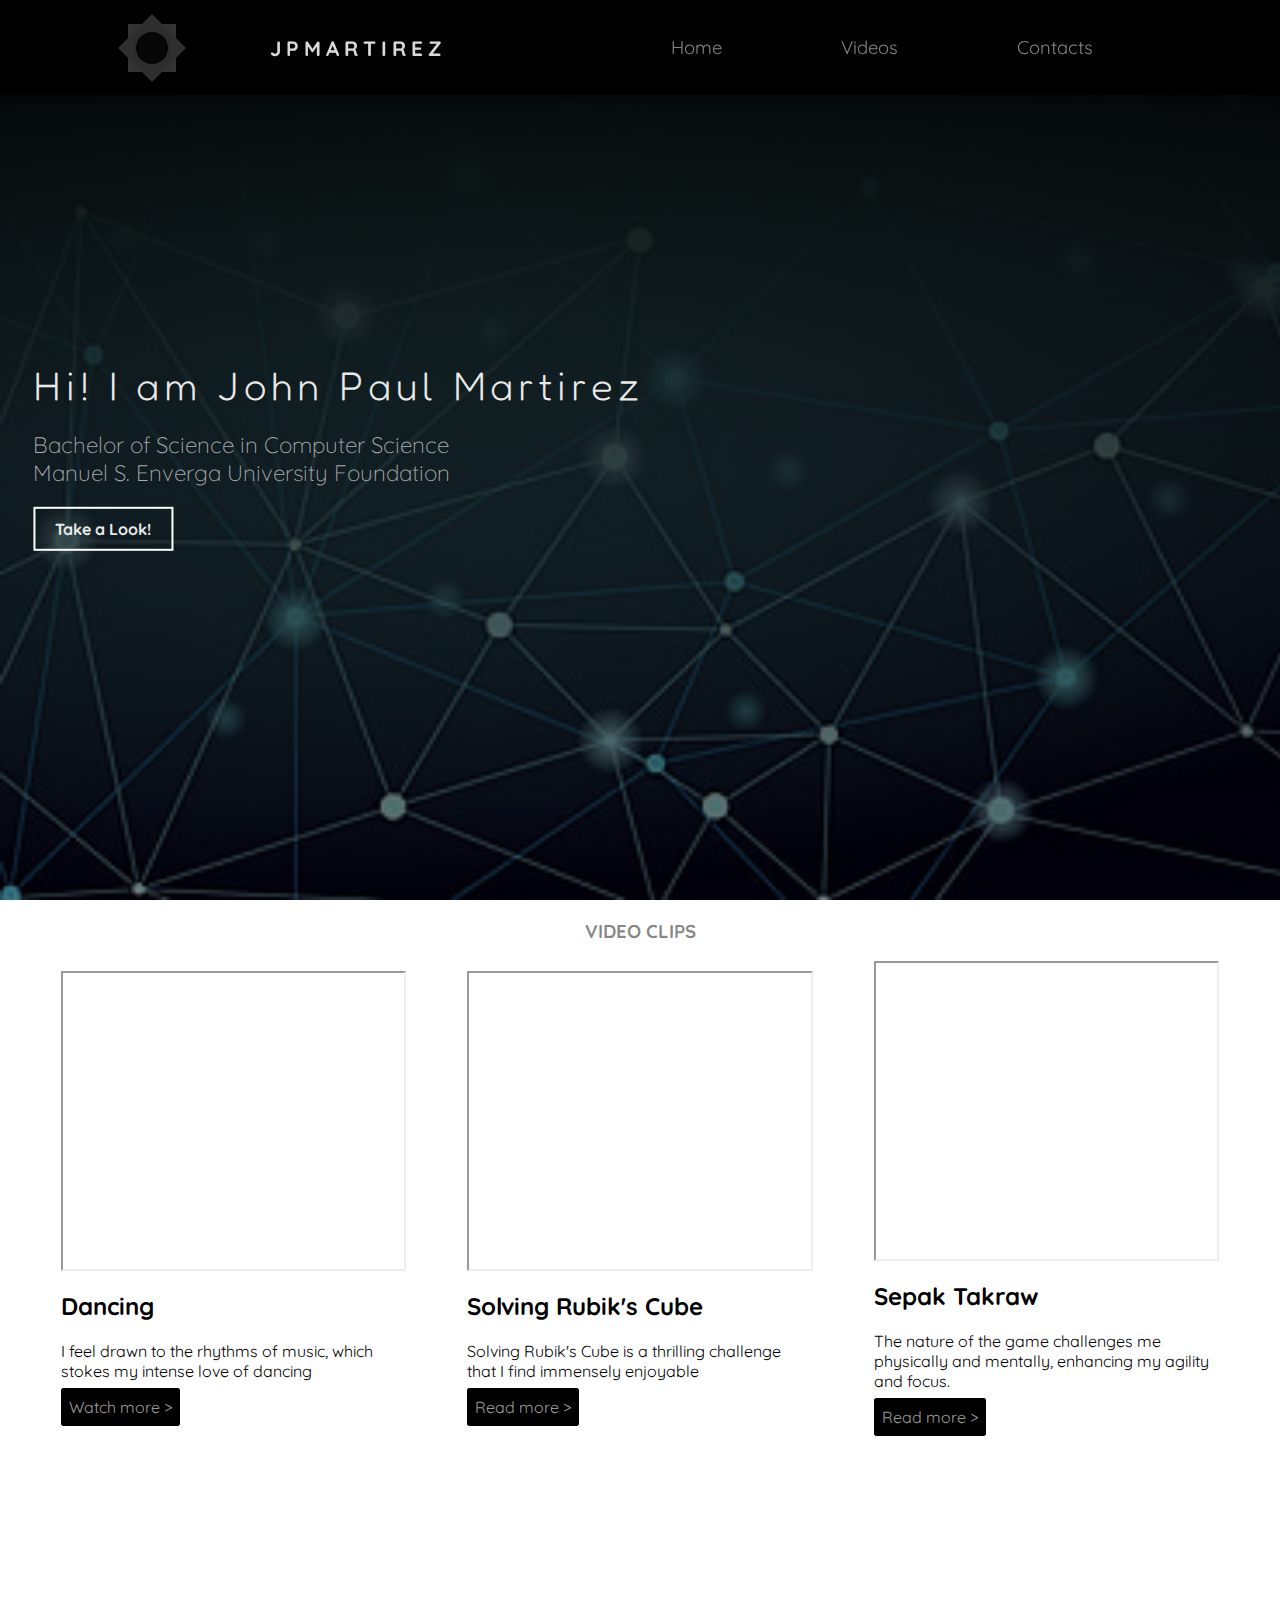
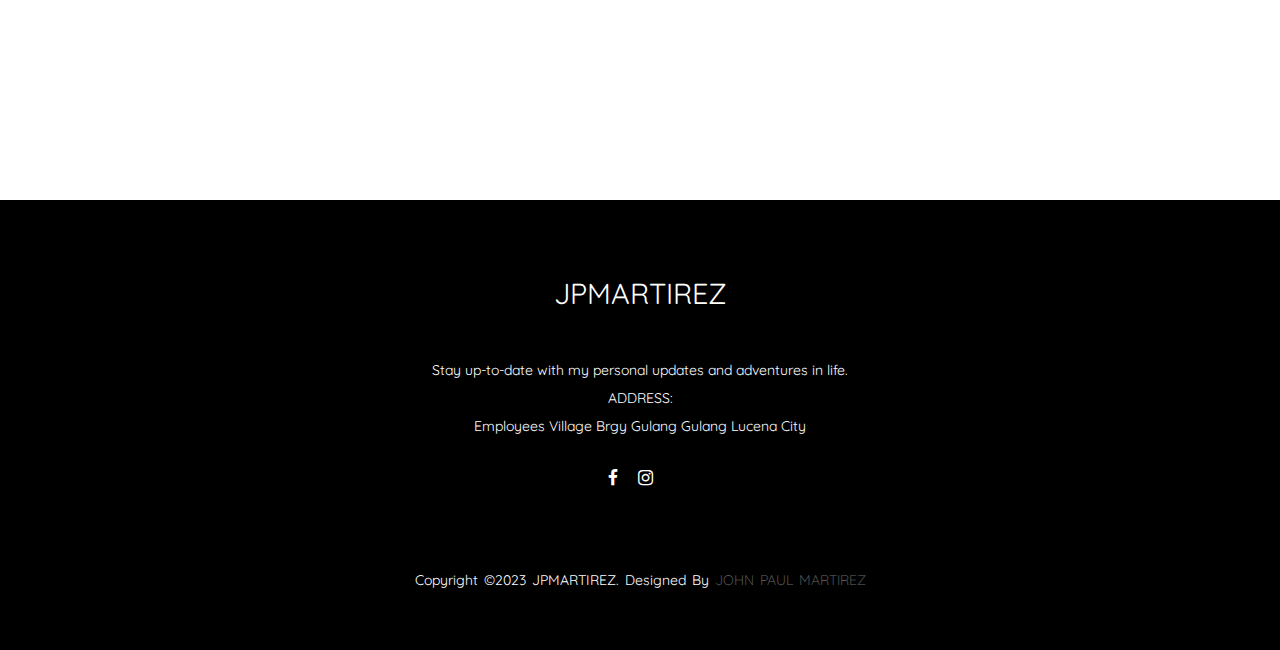
<file: index.html>
<!DOCTYPE html>
<html lang="en">
<head>
    <title>Personal Website</title>
    <link rel="stylesheet" href="style.css">
    <link rel="preconnect" href="https://fonts.gstatic.com">
    <link href="https://fonts.googleapis.com/css2?family=Fredoka+One&family=Quicksand&display=swap" rel="stylesheet">
    <link href="https://unpkg.com/aos@2.3.1/dist/aos.css" rel="stylesheet">
    <meta charset="UTF-8">
    <meta name="viewport" content="width=device-width", initial-scale="1.0">
    <link rel="stylesheet" href="https://stackpath.bootstrapcdn.com/font-awesome/4.7.0/css/font-awesome.min.css">
</head>
<body>
<nav>
    <div class="loader"></div>
    <div class="container logo">
        <h1>JPMARTIREZ</h1>
    </div>
    <ul>
        <li><a href="#" id="home">Home</a></li>
        <li><a href="#pogi" id="branch">Videos</a></li>
        <li><a href="#footer" id="contact">Contacts</a></li>
    </ul>
</nav>
<div class="banner-img" id="banner-img">
    <div class="banner-text">
        <h1>Hi! I am John Paul Martirez <br></h1>
        <p>Bachelor of Science in Computer Science <br/> Manuel S. Enverga University Foundation</p>
        <a href="content.html" id="learn">Take a Look!</a>
        
    </div>
	
<main>
    <div class="branches" id="pogi">
        <div class="branches-content">
            <div class="txt">
                <h3>Video Clips</h3>
            </div>
            <div class="container videos">
                <div class="vidone">
                    <div id="video">
                        <iframe src="https://drive.google.com/file/d/15GYvlxCG_BsGfR9UlxOCLWvVjNVASj2O/preview" width="100%" height="100%" allow="autoplay" allowfullscreen></iframe>
                    </div>
                    <div class="vid-text">
                        <h2>Dancing</h2>
                        <p>I feel drawn to the rhythms of music, which stokes my intense love of dancing</p>
                        <a href="https://drive.google.com/drive/folders/12AIwfMZ7xShELPcov84kx-c44BAl708h">Watch more ></a>
                    </div>
                </div>
                <div class="vidtwo">
                    <div id="video">
                        <iframe src="https://drive.google.com/file/d/1klJVD5F9JPQ1vX-P6CiQjYtUjphsQ3Te/preview" width="100%" height="100%" allow="autoplay" allowfullscreen></iframe>
                    </div>
                    <div class="vid-text">
                        <h2>Solving Rubik's Cube</h2>
                        <p>Solving Rubik's Cube is a thrilling challenge that I find immensely enjoyable</p>
                        <a href="https://www.speedcube.com.au/pages/how-to-solve-a-rubiks-cube">Read more ></a>
                    </div>
                </div>
                <div class="vidthree">
                    <div id="video">
                        <iframe src="https://drive.google.com/file/d/1s3u_uq7ob8YNVKDZ4IjLxLulWUR2H2i0/preview" width="100%" height="100%" allow="autoplay" allowfullscreen></iframe>
                    </div>
                    <div class="vid-text">
                        <h2>Sepak Takraw</h2>
                                <p>The nature of the game challenges me physically and mentally, enhancing my agility and focus. </p>
                                <a href="https://historyofsoccer.info/sepak-takraw">Read more ></a>
                    </div>
                </div>
            </div>
        </div>
    </div>
    <footer>
        <div class="footcontent" id="footer">
            <h3>JPMARTIREZ</h3>
            <p>
                Stay up-to-date with my personal updates and adventures in life. <br/>ADDRESS: <br/>Employees Village Brgy Gulang Gulang Lucena City
            </p>
            <ul class="socials">
                <li><a href="https://www.facebook.com/JohnPaul.Martirez18"><i class="fa fa-facebook"></i></a></li>
                <li><a href="https://www.instagram.com/lopnajj/"><i class="fa fa-instagram"></i></a></li>
                <li><a href="#"><i class=""></i></a></li>
                <li><a href="#"><i class=""></i></a></li>
                <li><a href="#"><i class=""></i></a></li>
            </ul>
        </div>
        <div class="footbottom">
            <p>Copyright &copy;2023 JPMARTIREZ. designed by <span>John Paul Martirez</span></p>
        </div>
    </footer>
    

</main>
</body>
</html>
</file>
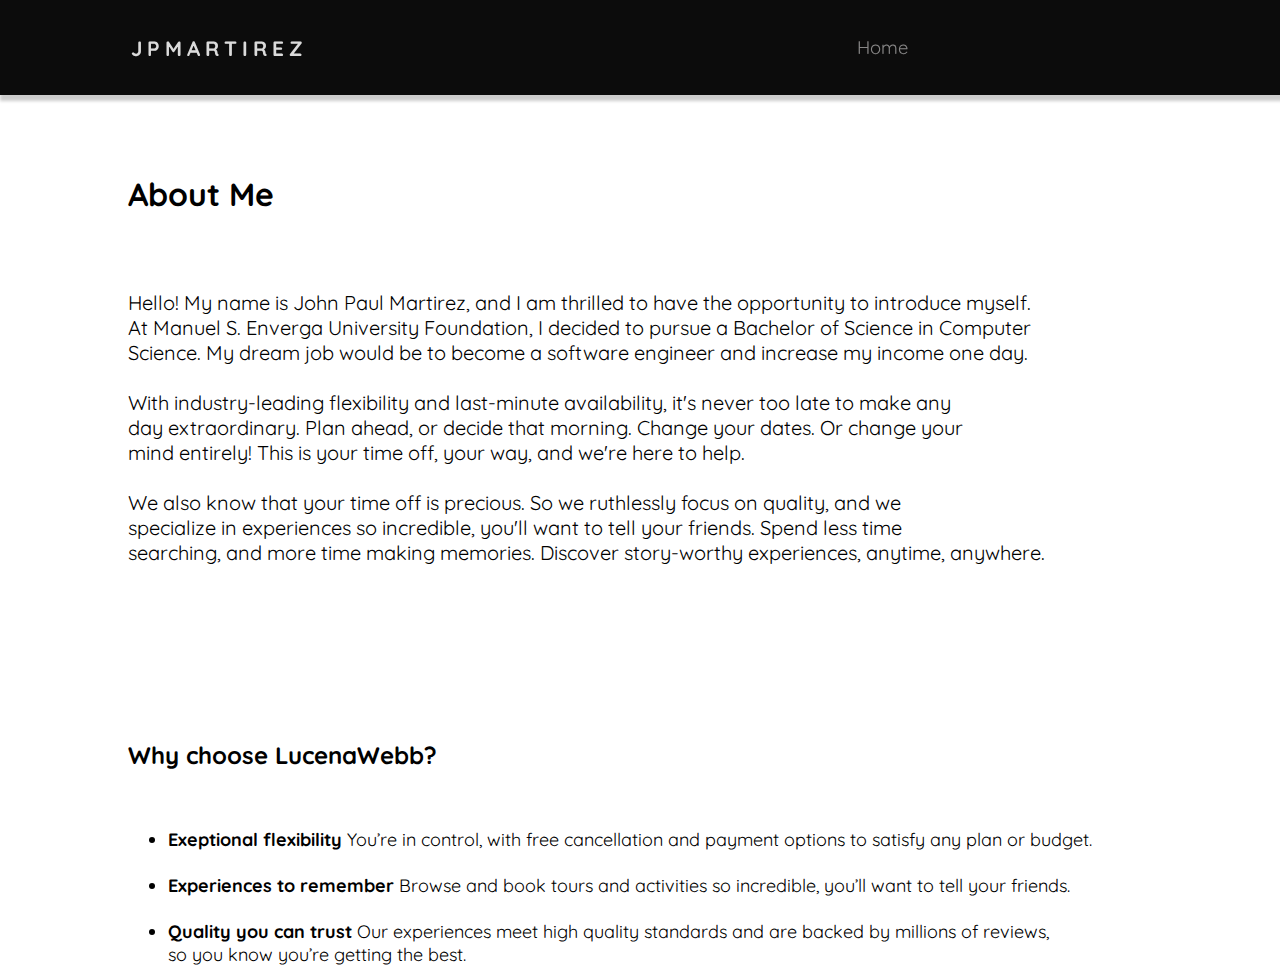
<file: about.html>
<!DOCTYPE html>
<head>
    <title>Beauty ofLucena</title>
    <link rel="stylesheet" href="style.css">
    <link rel="preconnect" href="https://fonts.gstatic.com">
    <link href="https://fonts.googleapis.com/css2?family=Fredoka+One&family=Quicksand&display=swap" rel="stylesheet">
    <link href="https://unpkg.com/aos@2.3.1/dist/aos.css" rel="stylesheet">
</head>
<body>
<nav>
    <div class="container logo">
        <h1>JPMARTIREZ</h1>
    </div>
    <ul>
        <li><a href="index.html" id="home">Home</a></li>
    </ul>
</nav>
<div class="aboutus2">
    <h1>
        About Me
    </h1>
    <p> Hello! My name is John Paul Martirez, and I am thrilled to have the opportunity to introduce myself. <br/> 
        At Manuel S. Enverga University Foundation, I decided to pursue a Bachelor of Science in Computer <br/>Science.
        My dream job would be to become a software engineer and increase my income one day.  <br/> 
         <br/> 
        With industry-leading flexibility and last-minute availability, it's never too late to make any <br/> day 
        extraordinary. Plan ahead, or decide that morning. Change your dates. Or change your <br/> mind entirely!
         This is your time off, your way, and we're here to help. <br/> <br/> 
         We also know that your time off is precious. So we ruthlessly focus on quality, and we <br/> specialize 
         in experiences so incredible, you'll want to tell your friends. Spend less time <br/> searching, and more 
         time making memories. Discover story-worthy experiences, anytime, anywhere.
    </p>
    <h2>Why choose LucenaWebb?</h2>
    <ul>
        <li>
            <b>Exeptional flexibility</b>
            You’re in control, with free cancellation and payment options to satisfy any plan or budget.
        </li>
        <br/>
        <li>
            <b>Experiences to remember</b>
            Browse and book tours and activities so incredible, you’ll want to tell your friends.
        </li>
        <br/>
        <li>
            <b>Quality you can trust</b>
            Our experiences meet high quality standards and are backed by millions of reviews, <br/>so you know you’re getting the best.
        </li>
    </ul>
</div>
</body>
</html>
</file>
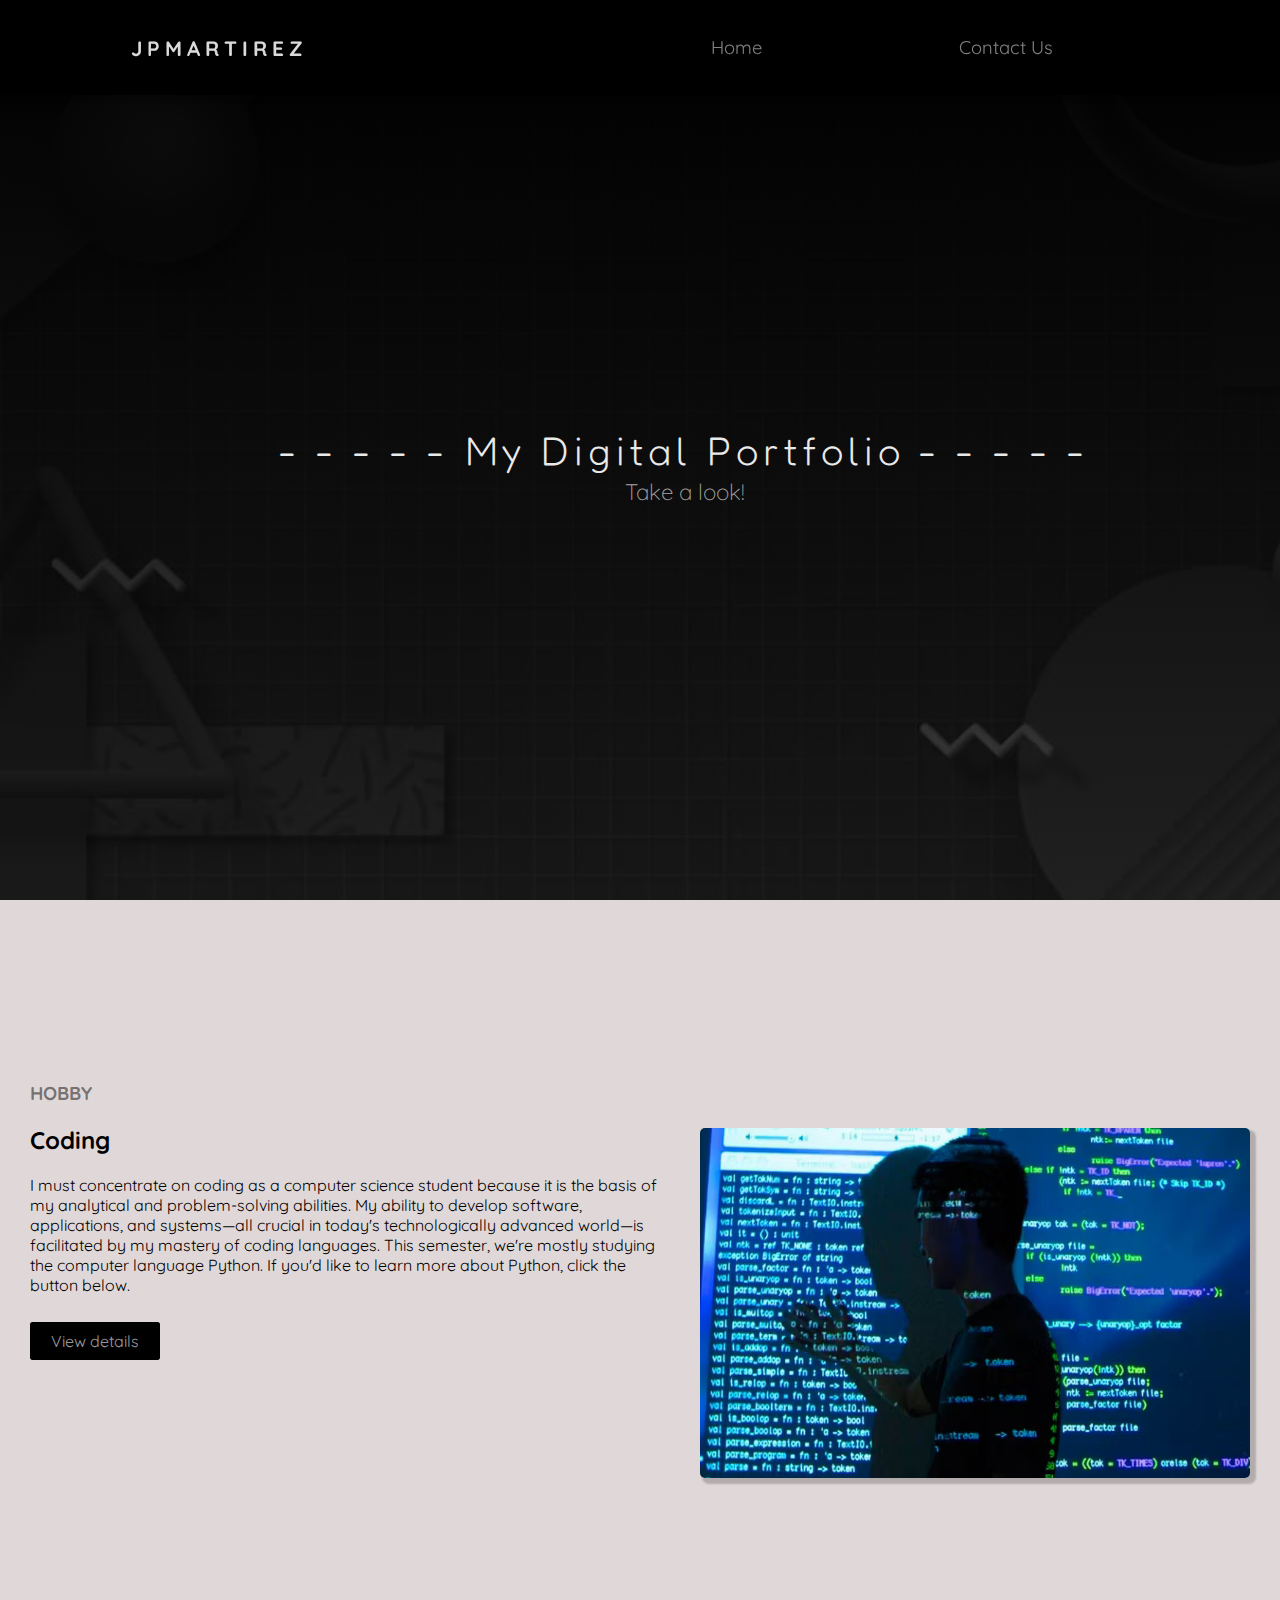
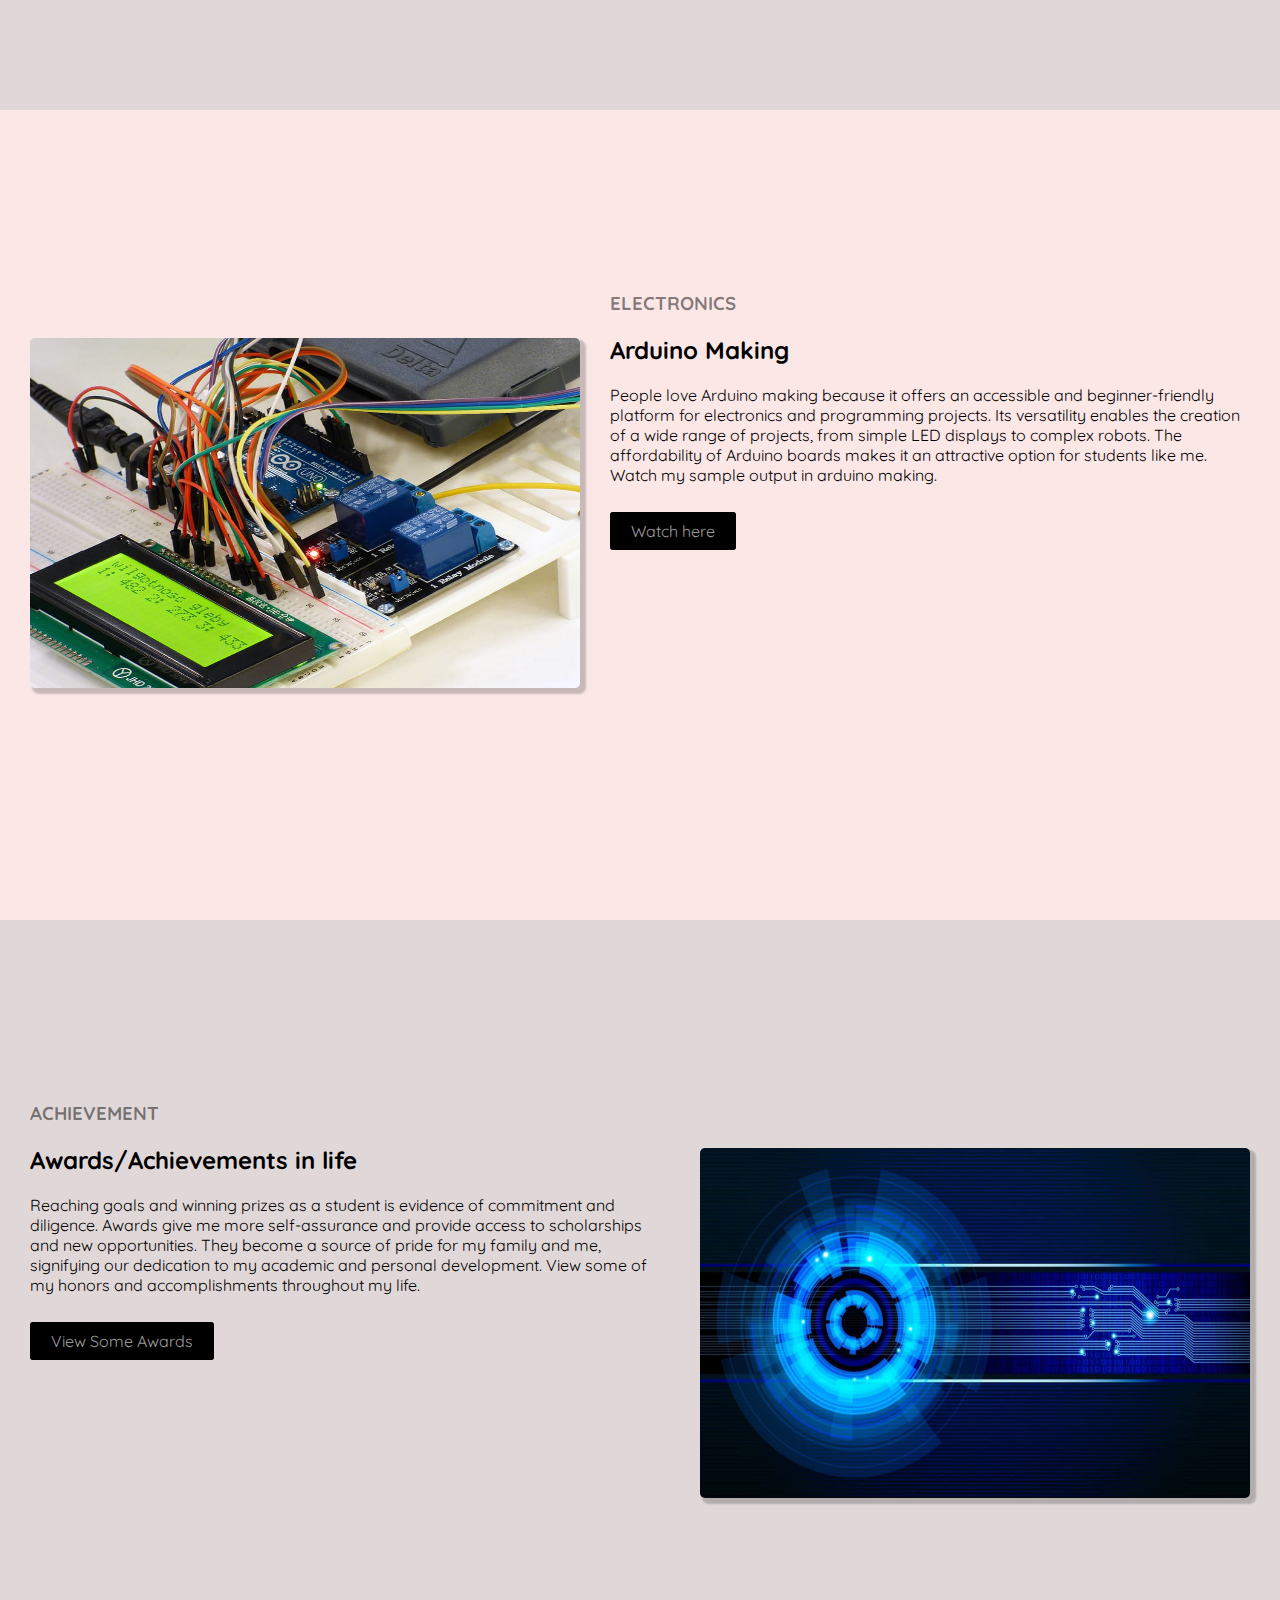
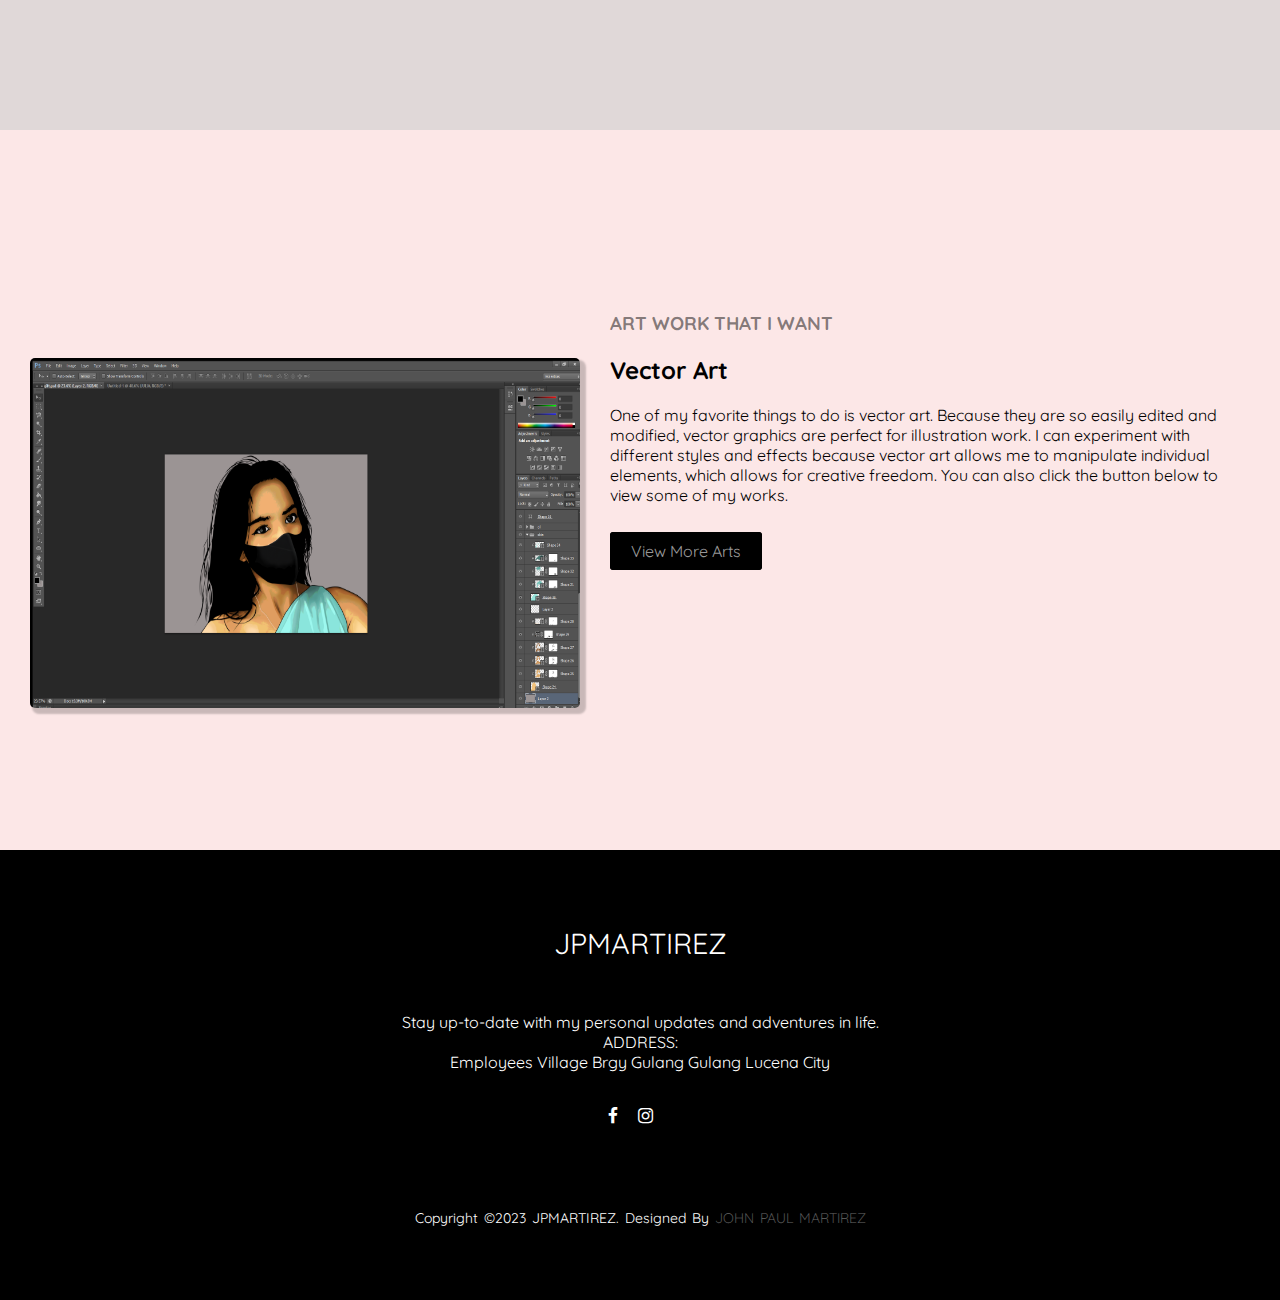
<file: content.html>
<!DOCTYPE html>
<head>
    <title>Beauty ofLucena</title>
    <link rel="stylesheet" href="style.css">
    <link rel="preconnect" href="https://fonts.gstatic.com">
    <link href="https://fonts.googleapis.com/css2?family=Fredoka+One&family=Quicksand&display=swap" rel="stylesheet">
    <link href="https://unpkg.com/aos@2.3.1/dist/aos.css" rel="stylesheet">
    <meta charset="UTF-8">
    <meta name="viewport" content="width=device-width", initial-scale="1.0">
    <link rel="stylesheet" href="https://stackpath.bootstrapcdn.com/font-awesome/4.7.0/css/font-awesome.min.css">
</head>
<body>
<nav>
    <div class="container logo">
        <h1>JPMARTIREZ</h1>
    </div>
    <ul>
        <li><a href="index.html" id="home">Home</a></li>
        <li><a href="#footer2" id="contact">Contact Us</a></li>
    </ul>
</nav>
<div class="bannerimg" id="bannerimg">
    <div class="bannertext">
        <h1>- - - - - My Digital Portfolio - - - - -  </h1>
        <p>Take a look!</p>
    </div>
    <main>
        <div class="firstwork" id="services">
            <div class="imgwork">
                <img src="coding2.jpg" alt="work2.jpg">
            </div> 
            <div class="worktext">
                <h3>Hobby</h3>
                <h2>Coding</h2>
                    <p>I must concentrate on coding as a computer science student because it is the basis of my analytical and problem-solving abilities. My ability to develop software, applications, and systems—all crucial in today's technologically advanced world—is facilitated by my mastery of coding languages. This semester, we're mostly studying the computer language Python. If you'd like to learn more about Python, click the button below.
                    </p><br>
                <div class="button-link">
                    <a href="https://www.youtube.com/watch?v=_uQrJ0TkZlc&t=3501s">View details</a>
                </div>
        </div>
        <div class="container secondwork" id="products">
            <div class="imgwork">
                <img src="arduino.jpg" alt="product.jpg">
            </div> 
            <div class="worktext">
                <h3>Electronics </h3>
                <h2>Arduino Making</h2>
                <p>People love Arduino making because it offers an accessible and beginner-friendly platform for electronics and programming projects. Its versatility enables the creation of a wide range of projects, from simple LED displays to complex robots. The affordability of Arduino boards makes it an attractive option for students like me. Watch my sample output in arduino making.</p><br>
                <div class="button-link">
                    <a href="https://drive.google.com/file/d/1zchGkUSYJRUQbPMMWMq8v1GooikzY_Ui/view?usp=drive_link">Watch here</a>
                     
                </div> 
            </div>
        </div>
        <div class="thirdwork" id="services">
            <div class="imgwork">
                <img src="tech2.jpg" alt="">
            </div> 
            <div class="worktext">
                <h3>Achievement</h3>
                <h2>Awards/Achievements in life</h2>
                    <p>Reaching goals and winning prizes as a student is evidence of commitment and diligence. Awards give me more self-assurance and provide access to scholarships and new opportunities. They become a source of pride for my family and me, signifying our dedication to my academic and personal development. View some of my honors and accomplishments throughout my life.</p><br>
                <div class="button-link">
                    <a href="https://drive.google.com/drive/folders/1ofn5cN_WMXn2O08dg_x5WEIsSIEi5rWI">View Some Awards</a>
                </div>
        </div>
        <div class="fourthwork" id="products">
            <div class="imgwork">
                <img src="vector.png" alt="">
            </div> 
            <div class="worktext">
                <h3>Art Work that I Want</h3>
                <h2>Vector Art</h2>
                <p>One of my favorite things to do is vector art.  Because they are so easily edited and modified, vector graphics are perfect for illustration work.  I can experiment with different styles and effects because vector art allows me to manipulate individual elements, which allows for creative freedom. You can also click the button below to view some of my works.
                </p><br>
                <div class="button-link">
                    <a href="https://drive.google.com/drive/folders/1yE0gJHGDmQezPI8F5qFTUfCC3U70HGHt">View More Arts</a>
                     
                </div> 
            </div>
        </div>
    <div class="button-top">
        <button><i class="fas fa-arrow-up"></i></button>
    </div>
        </div>
    </main>
    </div>
    <footer2>
        <div class="footcontent2" id="footer2">
            <h3>JPMARTIREZ</h3>
            <p>
                Stay up-to-date with my personal updates and adventures in life. <br/>ADDRESS: <br/>Employees Village Brgy Gulang Gulang Lucena City
            </p>
            <ul class="socials">
                <li><a href="https://www.facebook.com/JohnPaul.Martirez18"><i class="fa fa-facebook"></i></a></li>
                <li><a href="https://www.instagram.com/lopnajj/"><i class="fa fa-instagram"></i></a></li>
                <li><a href="#"><i class=""></i></a></li>
                <li><a href="#"><i class=""></i></a></li>
                <li><a href="#"><i class=""></i></a></li>
            </ul>
        </div>
        <div class="footbottom">
            <p>Copyright &copy;2023 JPMARTIREZ. designed by <span>John Paul Martirez</span></p>
        </div>
    </footer2>
    <div class="button-top">
        <button><i class="fa fa-arrow-up"></i></button>
    </div>
    
    </body>
</file>
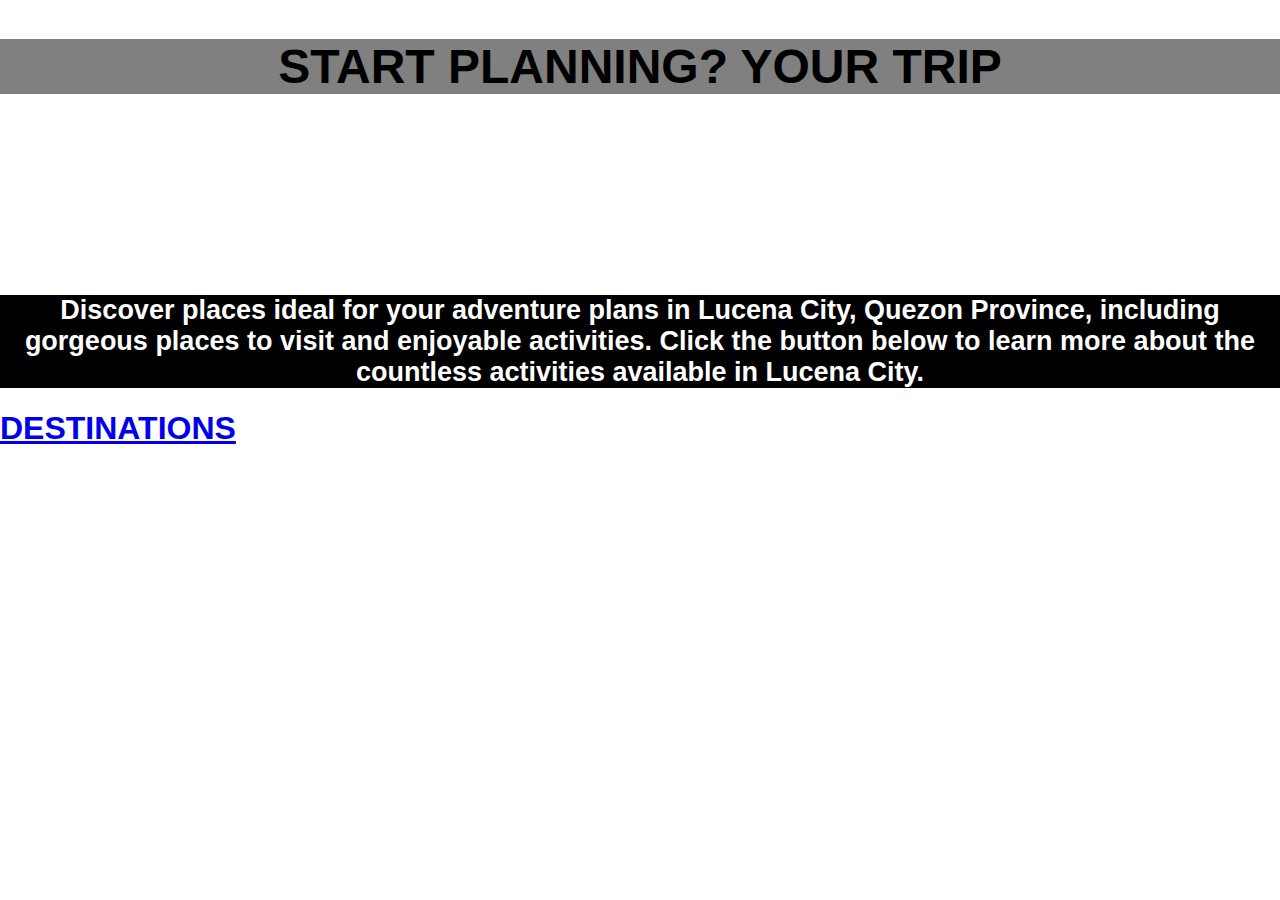
<file: Tourist-Spot.html>
<html>
	<head>
		<link rel="stylesheet" href="style.css">
		&nbsp;
		<center><h1 style="background-color:Gray;"><font size=8><center>START PLANNING? YOUR TRIP</center></h1></font>
	
	<font size=6><h1 style="color:rgb(255, 255, 255);"><center>LUCENA: Places to Visit and Things to do</center></h1></font>
</head>

<body>

	&nbsp;
	<center><font size=4><h2 style="color:white; background-color:Black; ">Discover places ideal for your adventure plans in Lucena City, Quezon Province, including gorgeous places to visit and enjoyable activities. Click the button below to learn more about the countless activities available in Lucena City.</center></h2></font></center
		 
<li>
	<div class="destination">
		<h1>
			<a href="Destinations.html" class="destiny">DESTINATIONS</a>
		</h1>
	</div>
   
</body>
</html>
</file>
<file: style.css>
html{
    scroll-behavior: smooth;
}
* {
    box-sizing: border-box;
  }
  body {
    margin: 0;
    padding: 0;
    font-family: "Quicksand", sans-serif;
  }

  .loader {
    width: 48px;
    height: 48px;
    background: #353535;
    display: flex;
    position: relative;
    box-sizing: border-box;
    animation: rotationBack 1s ease-in-out infinite reverse;
  }
  
  .loader::before {
    content: '';
    box-sizing: border-box;
    left: 0;
    top: 0;
    transform: rotate(45deg);
    position: absolute;
    width: 48px;
    height: 48px;
    background: #2e2e2e;
    box-shadow: 0 0 5px rgba(0, 0, 0, 0.15);
  }
  
  .loader::after {
    content: '';
    box-sizing: border-box;
    width: 32px;
    height: 32px;
    border-radius: 50%;
    position: absolute;
    left: 50%;
    top: 50%;
    background: rgb(7, 7, 7);
    transform: translate(-50%, -50%);
    box-shadow: 0 0 5px rgba(0, 0, 0, 0.15);
  }
  
  @keyframes rotationBack {
    0% {
      transform: rotate(0deg);
    }
  
    100% {
      transform: rotate(-360deg);
    }
  }

nav{
    background-color: rgba(0, 0, 0, 0.952);
    box-shadow: 3px 3px 3px 3px rgba(0, 0, 0, 0.2);
    display: flex;
    align-items: center;
    justify-content:space-between;
    position: fixed;
    z-index: 100;
    width: 100%;
    transition: .3s ease;
    top: 0;
    left: 0;
    padding: 20px 10%;
  }
  nav.scroll-down-nav{
    min-height: 10vh;
  }
  nav .logo{
    display: flex;
    align-items: center;
  }
  nav h1{
    color: rgba(255, 255, 255, 0.856);
    letter-spacing: 5px;
    margin-left: .2rem;
    font-size: 1.3em;
  }
  nav ul {
    display: flex;
    list-style-type: none;
    justify-content:space-around;
    margin-left: 35px;
    width: 580px;
    transition: .5s ease;
    
  }
  ul li a {
    text-decoration: none;
    color: rgba(218, 216, 216, 0.6);
    font-size: 1.15em;
    justify-content: space-evenly;
  }
  nav a.active{
    color: #e47271;
    transition: 0.4s ease-in-out;
  } 
  nav .menu-bar{
    font-size: 25px;
    color: white;
    display: none;
    cursor: pointer;
  }
  nav :hover{
    color: bisque;
  }
  nav .menu-bars{
    display: none;
    color: white;
    font-size: 25px;
  }
  .banner-img {
    background-image: linear-gradient(rgb(0, 0, 0), rgba(0, 0, 0, 0.5)),
      url(webbackground.jpg);
    background-size: cover;
    background-repeat: no-repeat;
    height: 100vh;
    width: 100%;
    position: relative;
  }
.banner-text {
  position: absolute;
  color: rgb(233, 233, 233);
  top: 50%;
  left: 5%;
  transform: translate(-5%, -50%);
}
.banner-text h1 {
    font-size: 2.5em;
    margin: 0;
    font-family: "Fredoka One", cursive;
    letter-spacing: 5px;
    font-weight: lighter;
}
.banner-text p {
    font-size: 1.4em;
    font-weight: lighter;
    color: #e7e3e1bb;
    margin-bottom: 2rem;
}
.banner-text a {
    text-decoration: none;
    color: rgb(233, 233, 233);
    border: 2px solid white;
    font-weight: bolder;
    margin-right: 20px;
    transition: 0.3s ease-in-out;
}
.banner-text #learn {
    padding: 10px 20px;
  }
  .banner-text #visit {
    padding: 10px 25px;
  }
  .banner-text a:hover {
    color: rgba(0, 0, 0, 0.87);
    border: 2px solid rgb(233, 233, 233);
    background-color: rgb(233, 233, 233);
  }
  main {
    width: 100%;
  }
  .firstwork {
    width: 100%;
    display: flex;
    height: 90vh;
    background-color: rgb(224, 216, 216);
    justify-content: space-evenly;
    align-items: center;
    position: absolute;
    top: 100%;
    transform: inherit;
  }
  .firstwork .imgwork {
    order: 1;
  }
 .firstwork .worktext {
    width: 50%;
    order: 0;
    height: 60%;
 }
 .firstwork .worktext h3 {
    color: rgba(0, 0, 0, 0.486);
    text-transform: uppercase;
 }
 .firstwork .imgwork img {
    width: 550px;
    height: 350px;
    border-radius: 5px;
    box-shadow: 4px 4px 2px 2px rgba(0, 0, 0, 0.2);
 }
 .firstwork .worktext a {
    text-decoration: none;
    border: 1px solid black;
    border-radius: 3px;
    background-color: black;
    color: rgba(255, 255, 255, 0.616);
    margin: 0 0.5rem 0 0;
    padding: 8px 20px;
  }
  .firstwork .worktext #booknow {
    padding: 8px 29px;
  }
  .firstwork .worktext a:hover {
    border: 1px solid rgba(0, 0, 0, 0.856);
    background-color: rgba(0, 0, 0, 0.856);
    color: rgba(255, 255, 255, 0.616);
  }
  .secondwork {
    width: 100%;
    display: flex;
    height: 90vh;
    background-color: rgb(252, 231, 231);
    justify-content: space-evenly;
    align-items: center;
    position: absolute;
    top: 100%;
    transform: inherit;
  }
  .secondwork .imgwork {
    order: 0;
  }
  .secondwork .worktext {
    width: 50%;
    order: 1;
    height: 60%;
  }
  .secondwork .worktext h3 {
    color: rgba(0, 0, 0, 0.486);
    text-transform: uppercase;
  }
  .secondwork img {
    width: 550px;
    height: 350px;
    border-radius: 5px;
    box-shadow: -4px 4px 2px 2px rgba(0, 0, 0, 0.2);
  }
  .secondwork .worktext a {
    text-decoration: none;
    border: 1px solid black;
    border-radius: 3px;
    background-color: black;
    color: rgba(255, 255, 255, 0.616);
    margin: 0 0.5rem 0 0;
    padding: 8px 20px;
  }
  .secondwork .worktext #booknow {
    padding: 8px 29px;
  }
  .secondwork .worktext a:hover {
    border: 1px solid rgba(0, 0, 0, 0.856);
    background-color: rgba(0, 0, 0, 0.856);
    color: rgba(255, 255, 255, 0.616);
  }
  .branches {
    min-height: 90vh;
    background-color: rgb(255, 255, 255);
    align-items: center;
    position: absolute;
    top: 100%;
    transform: inherit;
  }
  .branches .branches-content{
    height: 100%;
    align-items: center;
  }
  .branches h3 {
    text-transform: uppercase;
    color: rgba(0, 0, 0, 0.486);
    text-align: center;
  }
  .branches .videos {
    display: flex;
    justify-content: space-evenly;
    align-items: center;
  }
  .branches .videos #video {
    height: 300px;
  }
  .branches .videos .vidone,
  .branches .videos .vidtwo,
  .branches .videos .vidthree {
    width: 27%;
  }
  .branches .videos a {
    text-decoration: none;
    border: 1px solid black;
    border-radius: 3px;
    background-color: black;
    color: rgba(255, 255, 255, 0.616);
    padding: 8px 7px;
  }
  .branches .videos a:hover{
    border: 1px solid rgba(0, 0, 0, 0.856);
    background-color: rgba(0, 0, 0, 0.856);
    color: rgba(255, 255, 255, 0.616);
  }
  .branches .videos #video p {
    color: rgba(0, 0, 0, 0.322);
  }
  .button-top{
    position: fixed;
    left: 95%;
    top: 95%;
    transform: translate(-95%,-95%);
    display: none;
  }
  .button-top button{
    padding: 10px;
    font-size: 20px;
    width: 60px;
    border-radius: 5px;
    color: rgba(0, 0, 0, 0.97);
    background: rgba(255, 255, 255, 0.349);
    border: 1px solid rgba(0, 0, 0, 0.486);
    cursor: pointer;
  }
  .button-top button:hover{
    color: rgba(255, 255, 255, 0.97);
    transition: .5s ease;
    border: 1px solid rgba(0, 0, 0, 0.5);
    background: rgba(0, 0, 0, 0.61);
  }
  nav ul.show-nav{
    left: 0;
  }
.aboutus2{
  
    background-color: rgb(141, 122, 122);
    justify-content: space-evenly;
    text-align: left;
}
.aboutus2 h1{
  text-align: left;
  position: absolute;
  top: 17%;
  left: 10%;
}
.aboutus2 p{
  justify-content: space-evenly;
  text-align: left;
  font-size: 20px;
  position: absolute;
  top: 30%;
  left: 10%;
}
.aboutus2 h2{
  text-align: left;
  position: absolute;
  top: 80%;
  left: 10%;
}
.aboutus2 ul{
  position: absolute;
  top: 90%;
  font-size: 18px;
  left: 10%;
}
.bannerimg {
  background-image: linear-gradient(rgb(0, 0, 0), rgba(0, 0, 0, 0.5)),
    url(backg.jpg);
  background-size: cover;
  background-repeat: no-repeat;
  height: 100vh;
  width: 100%;
  position: relative;
}
.bannertext {
position: absolute;
color: rgb(233, 233, 233);
top: 50%;
left: 25%;
transform: translate(-5%, -50%);
}
.bannertext h1 {
  font-size: 2.5em;
  margin: 0;
  font-family: "Fredoka One", cursive;
  letter-spacing: 5px;
  font-weight: lighter;
}
.bannertext p {
  font-size: 1.4em;
  font-weight: lighter;
  color: #e7e3e1bb;
  margin-bottom: 2rem;
  position: absolute;;
  top: 90%;
  left: 50%;
  transform: translate(-50%, -50%);
}
.bannertext a {
  text-decoration: none;
  color: rgb(233, 233, 233);
  border: 2px solid white;
  font-weight: bolder;
  margin-right: 20px;
  transition: 0.3s ease-in-out;
}
.bannertext #learn {
  padding: 10px 20px;
}
.bannertext #visit {
  padding: 10px 25px;
}
.bannertext a:hover {
  color: rgba(0, 0, 0, 0.87);
  border: 2px solid rgb(233, 233, 233);
  background-color: rgb(233, 233, 233);
}
.thirdwork {
  width: 100%;
  display: flex;
  height: 90vh;
  background-color: rgb(224, 216, 216);
  justify-content: space-evenly;
  align-items: center;
  position: absolute;
  top: 200%;
  transform: inherit;
}
.thirdwork .imgwork {
  order: 1;
}
.thirdwork .worktext {
  width: 50%;
  order: 0;
  height: 60%;
}
.thirdwork .worktext h3 {
  color: rgba(0, 0, 0, 0.486);
  text-transform: uppercase;
}
.thirdwork .imgwork img {
  width: 550px;
  height: 350px;
  border-radius: 5px;
  box-shadow: 4px 4px 2px 2px rgba(0, 0, 0, 0.2);
}
.thirdwork .worktext a {
  text-decoration: none;
  border: 1px solid black;
  border-radius: 3px;
  background-color: black;
  color: rgba(255, 255, 255, 0.616);
  margin: 0 0.5rem 0 0;
  padding: 8px 20px;
}
.thirdwork .worktext #booknow {
  padding: 8px 29px;
}
.thirdwork .worktext a:hover {
  border: 1px solid rgba(0, 0, 0, 0.856);
  background-color: rgba(0, 0, 0, 0.856);
  color: rgba(255, 255, 255, 0.616);
}
.fourthwork {
  width: 100%;
  display: flex;
  height: 90vh;
  background-color: rgb(252, 231, 231);
  justify-content: space-evenly;
  align-items: center;
  position: absolute;
  top: 100%;
  transform: inherit;
}
.fourthwork .imgwork {
  order: 0;
}
.fourthwork .worktext {
  width: 50%;
  order: 1;
  height: 60%;
}
.fourthwork .worktext h3 {
  color: rgba(0, 0, 0, 0.486);
  text-transform: uppercase;
}
.fourthwork img {
  width: 550px;
  height: 350px;
  border-radius: 5px;
  box-shadow: -4px 4px 2px 2px rgba(0, 0, 0, 0.2);
}
.fourthwork .worktext a {
  text-decoration: none;
  border: 1px solid black;
  border-radius: 3px;
  background-color: black;
  color: rgba(255, 255, 255, 0.616);
  margin: 0 0.5rem 0 0;
  padding: 8px 20px;
}
.fourthwork .worktext #booknow {
  padding: 8px 29px;
}
.fourthwork .worktext a:hover {
  border: 1px solid rgba(0, 0, 0, 0.856);
  background-color: rgba(0, 0, 0, 0.856);
  color: rgba(255, 255, 255, 0.616);
}
body {
  animation: transitionIn 0.75s;
}
@keyframes transitionIn {
  from {
    opacity: 0;
    transform: translateY(-10px);
  }
  to {
    opacity: 1;
    transform: translateY(0);
  }
}
footer{
  background: black;
  height: 50%;
  width: 100%;
  font-family: "quicksand", "sans-serif";
  padding-top: 40px;
  color: #fff;
  position: absolute;
  top: 200%;
}
.footcontent{
  display: flex;
  align-items: center;
  justify-content: center;
  flex-direction: column;
  text-align: center;
}
.footcontent h3{
  font-size: 1.8rem;
  font-weight: 400;
  text-transform: capitalize;
  line-height: 3rem;
}
.footcontent p{
  max-width: 500px;
  margin: 10px auto;
  line-height: 28px;
  font-size: 14px;
}
.socials{
  list-style: none;
  display: flex;
  align-items: center;
  justify-content: center;
  margin: 1rem 0 3rem 0;

}
.socials li{
  margin: 0 10px;
}
.socials a{
  text-decoration: none;
  color: #fff;
}
.socials a i{
  font-size: 1.1rem;
  transition: color .4s ease;
}
.socials a:hover{
  color: aqua;
}
.footbottom{
  background: #000;
  width: 100%;
  padding: 20px 0;
  text-align: center;
}
.footbottom p{
  font-size: 14px;
  word-spacing: 2px;
  text-transform: capitalize;
}
.footbottom span{
  text-transform: uppercase;
  opacity: .4;
  font-weight: 200;
}
footer2{
  background: black;
  height: 50%;
  width: 100%;
  font-family: "quicksand", "sans-serif";
  padding-top: 40px;
  color: #fff;
  position: absolute;
  top: 450%;
}
.footcontent2{
  display: flex;
  align-items: center;
  justify-content: center;
  flex-direction: column;
  text-align: center;
}
.footcontent2 h3{
  font-size: 1.8rem;
  font-weight: 400;
  text-transform: capitalize;
  line-height: 3rem;
}
.button-top{
  position: fixed;
  left: 95%;
  top: 95%;
  transform: translate(-95%, -95%);
  display: none;
}
.button-top button{
  padding: 10px;
  font-size: 20px;
  width: 60px;
  border-radius: 5px;
  color: rgb(0, 0, 0, 0.97);
  background: rgba(255, 255, 255, 0.349);
  border: 1px solid rgba(0, 0, 0, 0.486);
  cursor: pointer;
}
.button-top button:hover{
  color: rgba(255, 255, 255, 0.97);
  transition: .5s ease;
  border: 1px solid rgba(0, 0, 0, 0.5);
  background: rgba(0, 0, 0, 0.61);
}
nav-ul.show-nav{
  left: 0;
}
</file>
